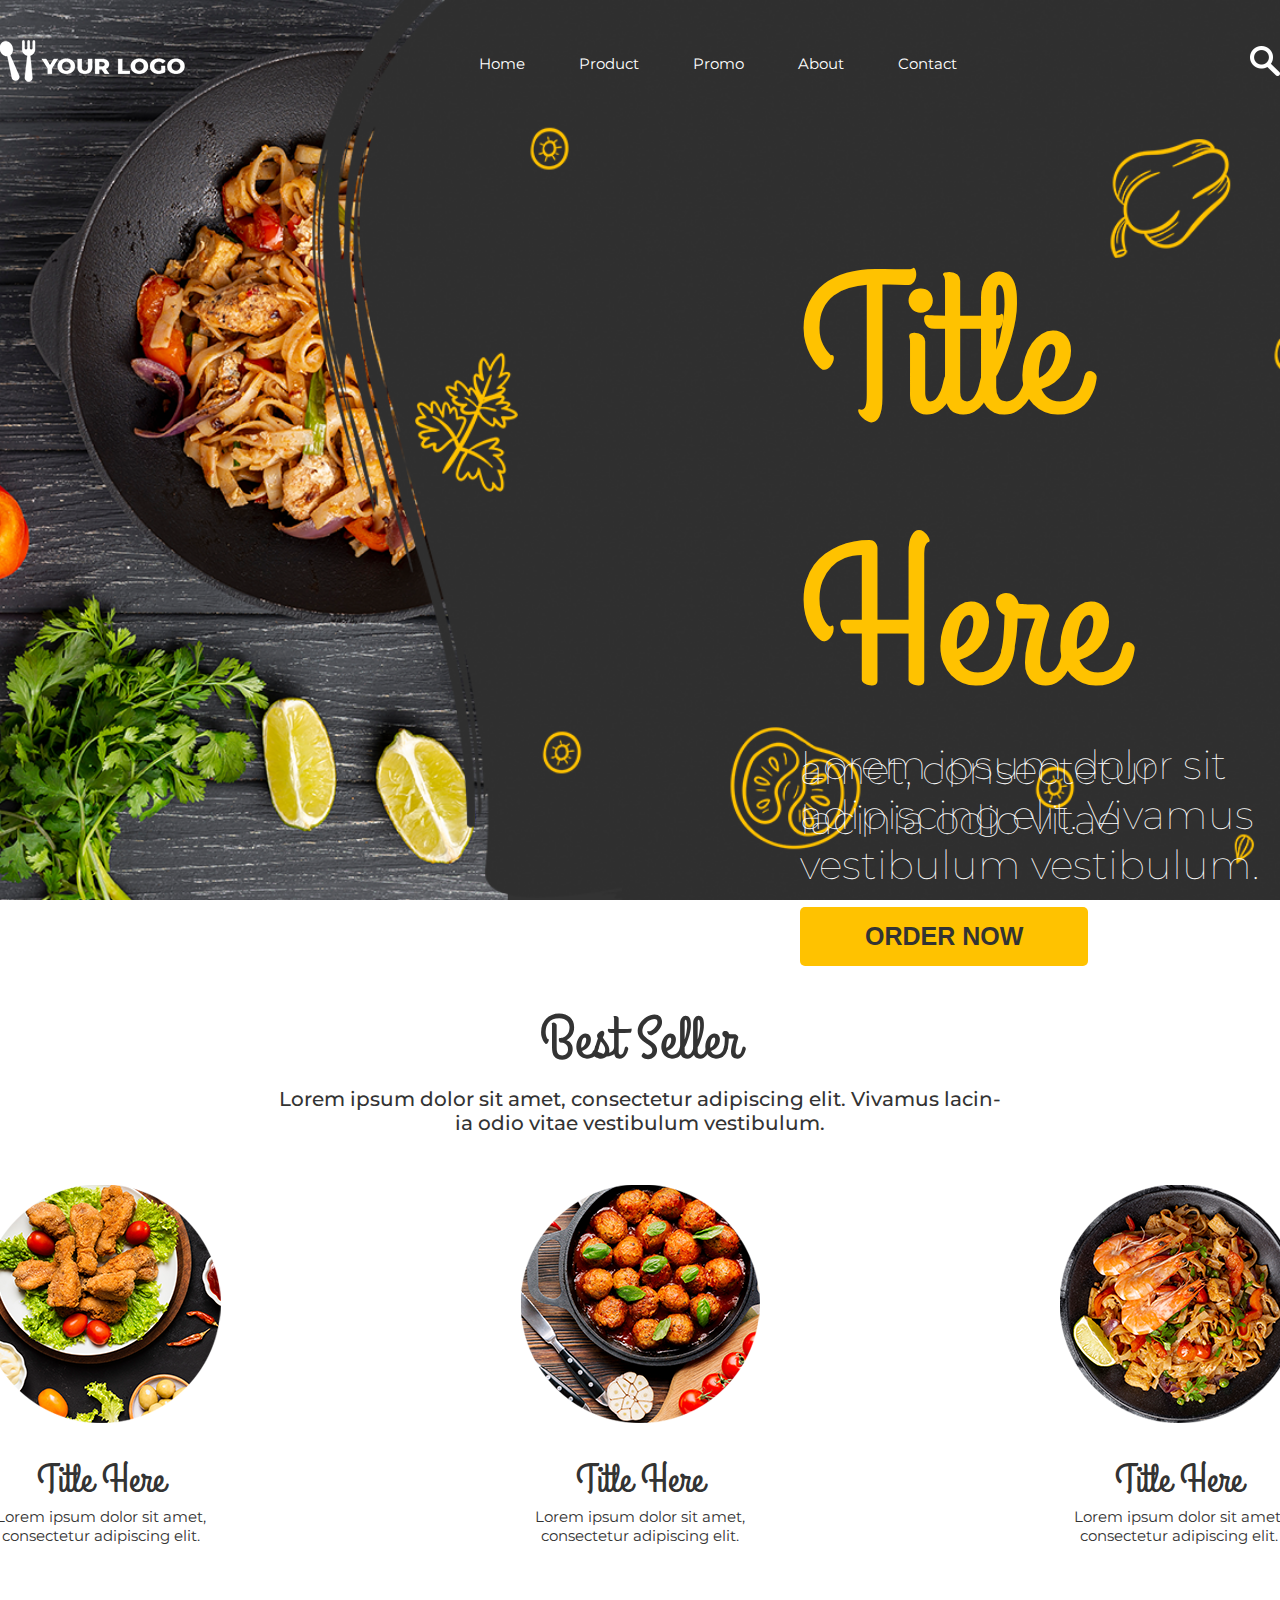
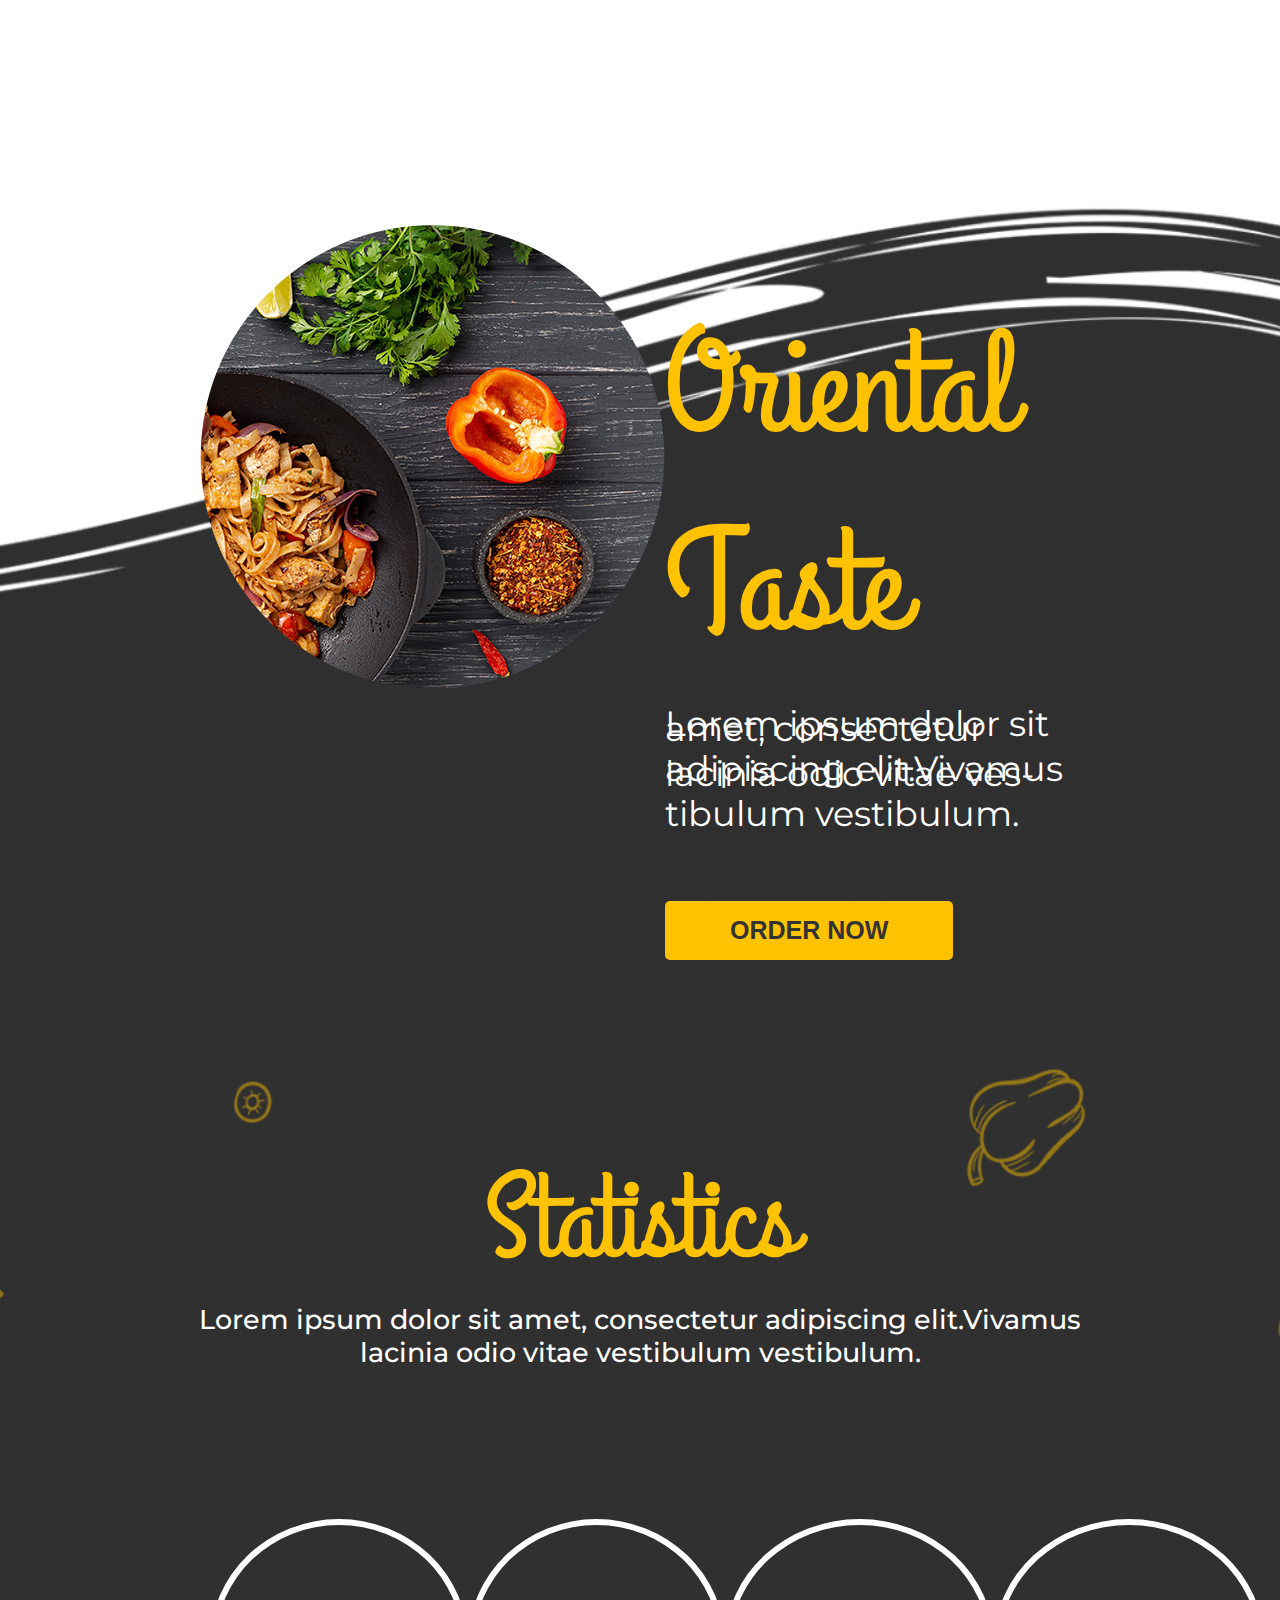
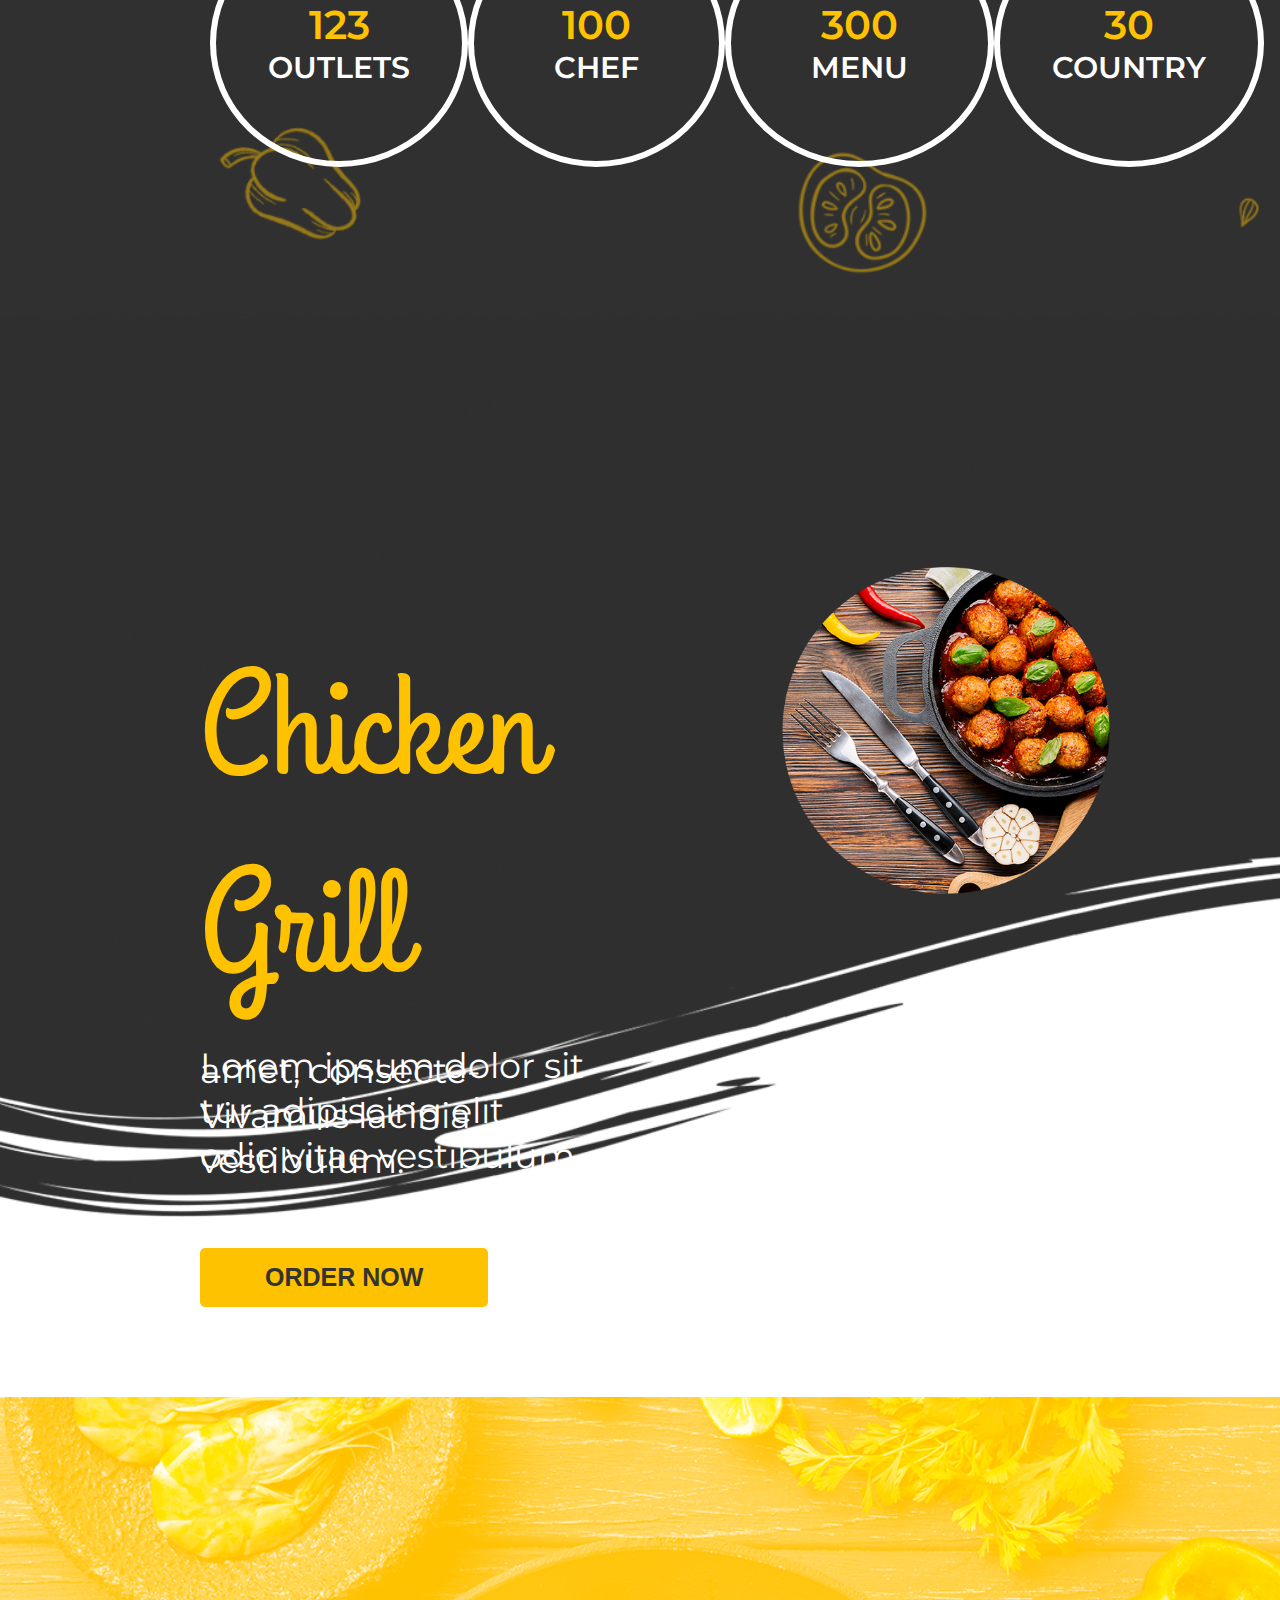
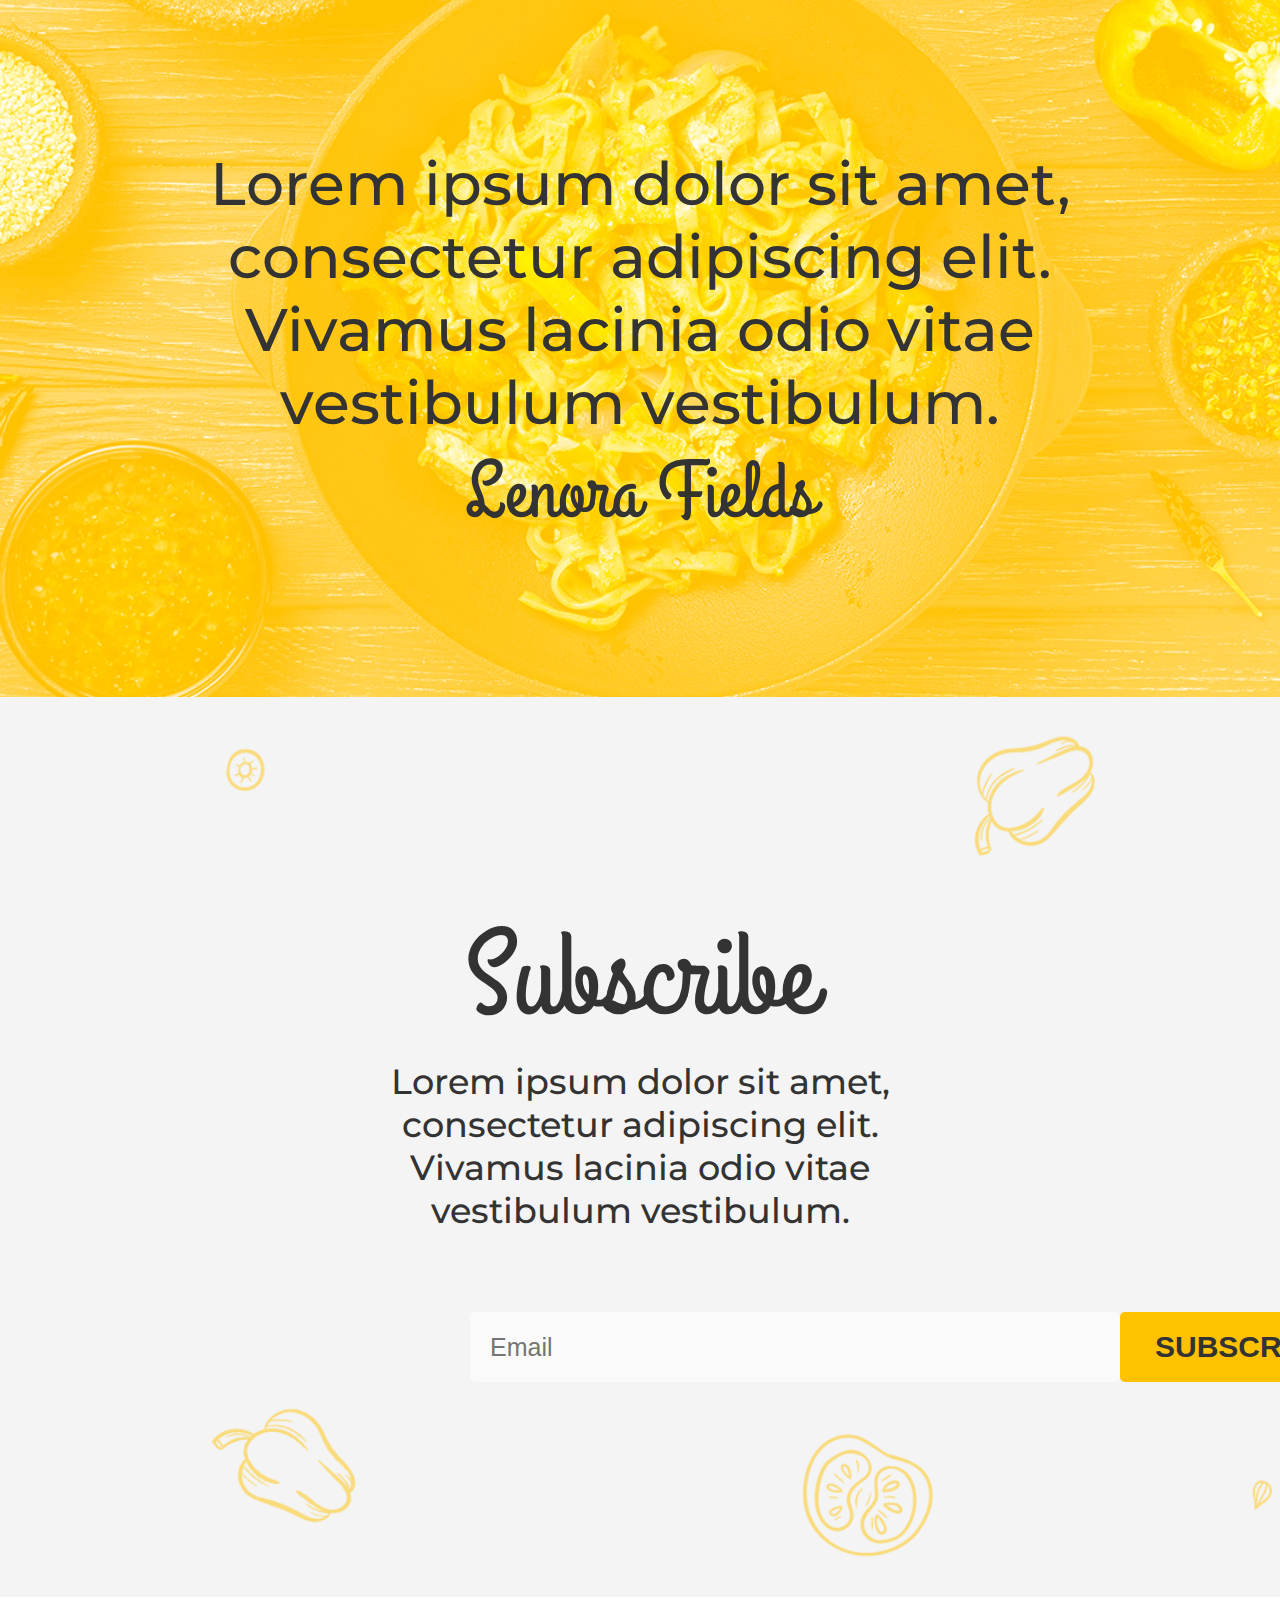
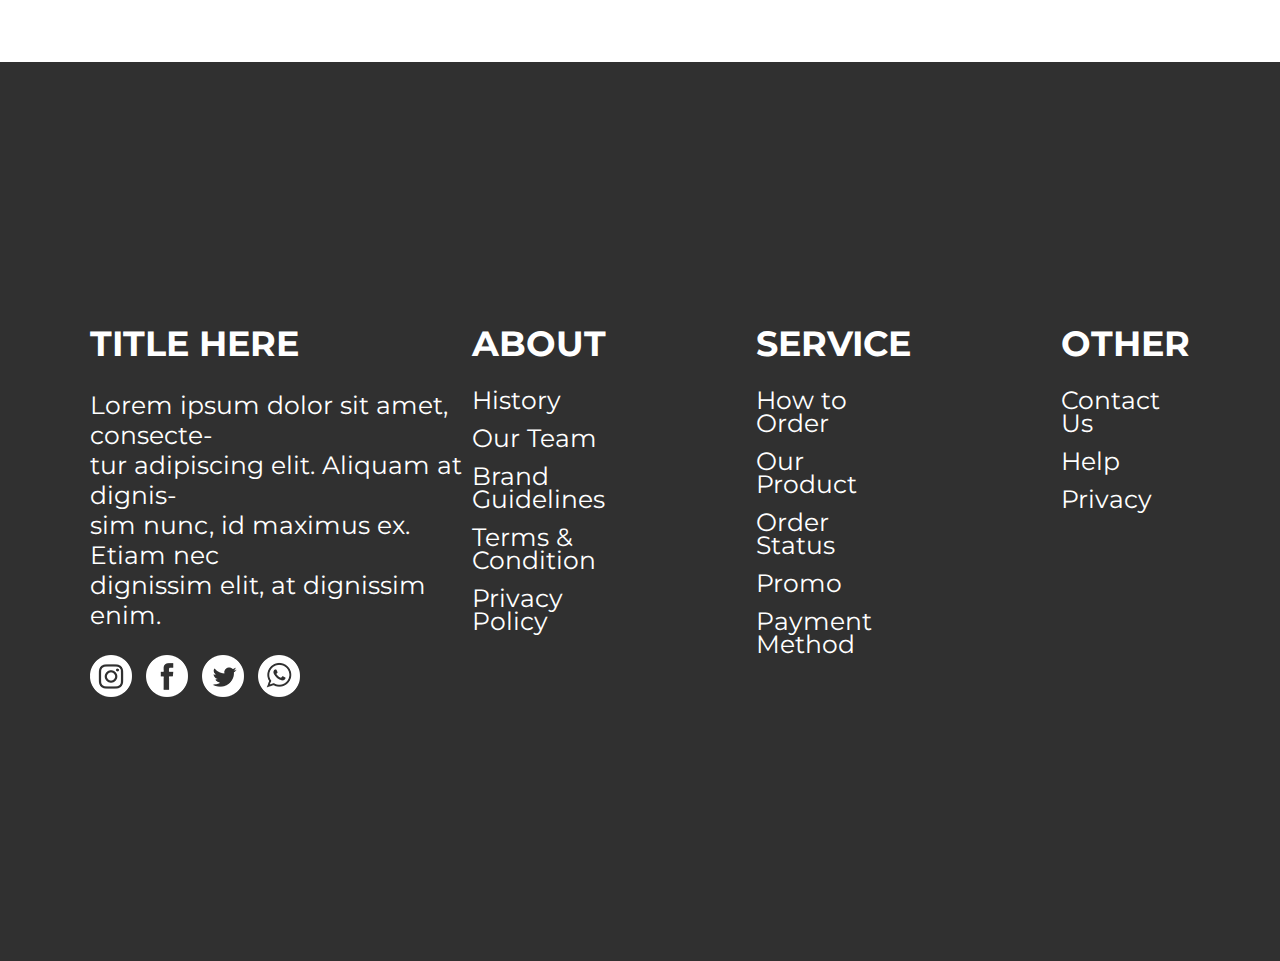
<file: index.html>
<!DOCTYPE html>
<html lang="en" dir="ltr">
  <head>
    <meta charset="utf-8">
    <title>Cook</title>
    <link rel="stylesheet" href="css/style.css">
    <link rel="preconnect" href="https://fonts.googleapis.com">
    <link rel="preconnect" href="https://fonts.gstatic.com" crossorigin>
    <link href="https://fonts.googleapis.com/css2?family=Grand+Hotel&family=Montserrat:wght@400;700;800&display=swap" rel="stylesheet">
  </head>
  <body>
    <header class="header">
      <div class="container">
        <div class="header__menu">
          <div class="header__logo">
            <img src="img/Menu/logo.png" alt="">
          </div>
          <nav class="nav">
            <a class="nav__link class" href="#">Home</a>
            <a class="nav__link" href="#">Product</a>
            <a class="nav__link" href="about.html">Promo</a>
            <a class="nav__link" href="#">About</a>
            <a class="nav__link" href="#">Contact</a>
          </nav>
          <a href="https://stihi.ru/pics/2013/09/01/8901.jpg" target="_blank"><img src="img/Menu/01.png" alt=""></a>
        </div>
      </div>
    </header>
      <div class="group1">
        <div class="container">
          <div class="intro">
            <div class="title">
            <h3>Title Here</h3></div>
              <div class="title__text">
                <h4>Lorem ipsum dolor sit amet, consectetur
                <p>adipiscing elit. Vivamus lacinia odio vitae</p>
                <p>vestibulum vestibulum.</p></h4>
              </div>
              <button class="button" type="submit">order now</button>
          </div>
        </div>
      </div>

    <div class="group2">
      <div class="container">
        <div class="BestSeller">
          <div class="title__2"><h3>Best Seller</h3></div>
          <div class="title__text2">
            <p>Lorem ipsum dolor sit amet, consectetur adipiscing elit. Vivamus lacin-</p>
            <p>ia odio vitae vestibulum vestibulum.</p>
          </div>
        </div>

        <div class="slidertitle">
          <div class="titlehere">
            <img class="icon" src="img/1.png" alt="">
            <span class="here">Title Here</span>
            <p>Lorem ipsum dolor sit amet,</p>
            <p>consectetur adipiscing elit.</p>
          </div>
          <div class="titlehere">
            <img class="icon" src="img/2.png" alt="">
            <span class="here">Title Here</span>
            <p>Lorem ipsum dolor sit amet,</p>
            <p>consectetur adipiscing elit.</p>
          </div>
          <div class="titlehere">
            <img class="icon" src="img/3.png" alt="">
            <span class="here">Title Here</span>
            <p>Lorem ipsum dolor sit amet,</p>
            <p>consectetur adipiscing elit.</p>
          </div>
        </div>
      </div>
    </div>

    <div class="group3">
      <div class="container">
        <div class="background">
          <div class="design"><img src="img/01.png" alt=""></div>
              <div class="text">
                  <div class="title__3">
                    <h3>Oriental Taste</h3>
                  </div>
                    <div class="title__text3">
                      <p>Lorem ipsum dolor sit amet, consectetur </p>
                      <p>adipiscing elit.Vivamus lacinia odio vitae ves-</p>
                      <p>tibulum vestibulum. </p>
                    </div>
                      <button class="button__group3" type="submit">order now</button>
              </div>
        </div>
      </div>
    </div>
      <div class="statistics">
        <div class="container">
                <div class="text__2">
                  <div class="title__4"><h3>Statistics</h3></div>
                      <div class="title_text4">
                        <p>Lorem ipsum dolor sit amet, consectetur adipiscing elit.Vivamus </p>
                        <p>lacinia odio vitae vestibulum vestibulum.</p>
                      </div>
                </div>
                      <div class="border">
                        <div class="share1">
                          <div class="count__number">123</div>
                          <div class="count__text">OUTLETS</div>
                      </div>
                        <div class="share">
                          <div class="count__number">100</div>
                          <div class="count__text">CHEF</div>
                        </div>
                        <div class="share">
                          <div class="count__number">300</div>
                          <div class="count__text">MENU</div>
                        </div>
                        <div class="share1">
                          <div class="count__number">30</div>
                          <div class="count__text">COUNTRY</div>
                        </div>
                      </div>
        </div>
      </div>

      <div class="group5">
        <div class="container">
          <div class="chiken">
            <div class="text">
              <div class="title__3">
                      <h3>Chicken Grill</h3>
              </div>
                <div class="title__text3">
                      <p>Lorem ipsum dolor sit amet, consecte-</p>
                      <p>tur adipiscing elit. Vivamus lacinia </p>
                      <p>odio vitae vestibulum vestibulum. </p>
                </div>
                      <button class="button__group3" type="submit">order now</button>
           </div>
                      <div class="design__2"><img src="img/02.png" alt=""></div>
          </div>
        </div>
      </div>
<div class="group6">
  <div class="container">
    <div class="text_group6">
      <div class="text__up">
          Lorem ipsum dolor sit amet, consectetur
          adipiscing elit. Vivamus lacinia odio vitae
          vestibulum vestibulum.
      </div>
      <div class="un__title">Lenora Fields</div>
    </div>
  </div>
</div>

<div class="group7">
  <div class="container">
    <div class="content">
      <div class="title__last">Subscribe</div>
      <div class="text__last">
        Lorem ipsum dolor sit amet, consectetur adipiscing elit.
        Vivamus lacinia odio vitae vestibulum vestibulum.
      </div>
    <div class="email">
      <div class="input">
        <input type="text" name="Email" placeholder="Email" required>
      </div>
    <button class="buttonchik" type="submit">SUBSCRIBE</button>
    </div>
  </div>
</div>
<footer class="podval">
  <div class="tpod">
          <div class="tend">
            <div class="title__end"><h4>Title here</h4></div>
              <div class="text__end">
                <p>Lorem ipsum dolor sit amet, consecte-</p>
                <p>tur adipiscing elit. Aliquam at dignis-</p>
                <p>sim nunc, id maximus ex. Etiam nec</p>
                <p>dignissim elit, at dignissim enim.</p>
              </div>
              <a class="social__s" href="https://www.instagram.com/" target="_blank">
                <img src="img/footer/Instagram.png" alt=""></a>
              <a class="social" href="https://ru-ru.facebook.com/" target="_blank">
                <img src="img/footer/Facebook.png" alt=""></a>
              <a class="social" href="https://twitter.com/?lang=ru" target="_blank">
                <img src="img/footer/Twitter.png" alt=""></a>
              <a class="social" href="https://web.whatsapp.com/" target="_blank">
                <img src="img/footer/WhatsApp.png" alt=""></a>
          </div>
          <div class="cok">
              <div class="about">
                <h4>About</h4>
                  <p><a class="link__foot" href="#">History</a></p>
                  <p><a class="link__foot" href="#">Our Team</a></p>
                  <p><a class="link__foot" href="#">Brand Guidelines</a></p>
                  <p><a class="link__foot" href="#">Terms & Condition</a></p>
                  <p><a class="link__foot" href="#">Privacy Policy</a></p>
              </div>
              <div class="about">
                <h4>Service</h4>
                  <p><a class="link__foot" href="#">How to Order</a></p>
                  <p><a class="link__foot" href="#">Our Product</a></p>
                  <p><a class="link__foot" href="#">Order Status</a></p>
                  <p><a class="link__foot" href="#">Promo</a></p>
                  <p><a class="link__foot" href="#">Payment Method</a></p>
              </div>
              <div class="about__class">
                <h4>Other</h4>
                  <p><a class="link__foot" href="#">Contact Us</a></p>
                  <p><a class="link__foot" href="#">Help</a></p>
                  <p><a class="link__foot" href="#">Privacy</a></p>
              </div>
            </div>
  </div>
</footer>
  </body>
</html>
</file>
<file: css/style.css>
body {
  font-family: 'Montserrat', sans-serif;
  font-size: 15px;
  color: white;
  margin: 0;
}

h1,h2,h3,h4,h5 {
  margin: 0;
}

*,
*:before,
*:after{
    box-sizing: border-box;
}

html {
  background-repeat: no-repeat;
  background-position: center center;
  background-attachment: fixed;
  -webkit-background-size: cover;
  -moz-background-size: cover;
  -o-background-size: cover;
  background-size: cover;
}

.container {
  width: 100%;
  max-width: 1800px;
  margin: 0 auto;
}

.header {
  position: absolute;
  top: 0;
  left: 0;
  right: 0;
  z-index: 1000;
}

.header__menu {
  display: flex;
  justify-content: space-between;
  align-items: center;
  margin-top: 40px;
  font-size: 15px;
}

.nav a{
  text-decoration: none;
  color: white;
}

.nav__link {
  margin: 0 25px;
  transition: 0.2s linear;
}

.nav__link:hover {
  color: yellow;
}

.group1 {
  background: #333333 url('images/111.png') center no-repeat;
  -webkit-background-size: cover;
  background-size: cover;
  height: 100vh;
  background-position: center;
}

.intro {
  margin-left: 800px;
  padding: 220px 0;
}



.title h3 {
  font-family: 'Grand Hotel', cursive;
  font-size: 200px;
  color: #ffc200;
  font-weight: 500;
  margin: 0px;
}

.title__text {
  font-size: 40px;
  line-height: 5px;
  color: #fff;
}

.title__text h4 {
  font-weight: 100;
}

.button {
  padding: 15px 65px;
  background-color: #ffc200;
  color: #333333;
  text-transform: uppercase;
  text-decoration: none;
  border-radius: 5px;
  border: 0;
  font-weight: 700;
  font-size: 25px;
  cursor: pointer;
}
/*--------------------------------------------Group2--------------------------------------------*/
.group2 {
  background: white;
}

.BestSeller {
  margin-top: 100px;
}

.title__2 h3{
  text-align: center;
  color: #333333;
  font-size: 60px;
  font-weight: 500;
  font-family: 'Grand Hotel', cursive;
  margin-bottom: 5px;
}

.title__text2 p{
  text-align: center;
  color: #333333;
  font-size: 20px;
  font-weight: 500;
  margin: 0;
}

.here {
  font-family: 'Grand Hotel', cursive;
  font-size: 40px;
  color: #333333;
}

.slidertitle {
  display: flex;
  justify-content: center;
}

.titlehere {
  margin: 0 150px;
  text-align: center;
  display: flex;
  flex-direction: column;
  justify-content: center;
  align-items: center;
}

.titlehere p {
  margin: 0;
  color: #333333;
}

.icon {
  padding-top: 50px;
  margin-bottom: 30px;
}

/*---------------------------------------------Group3-------------------------------------------*/

.group3 {
  background: url('images/bacground/content.png') center no-repeat;
  background-size: cover;
  padding: 30px 0;
  margin-top: 60px;
}

.background {
  display: flex;
  justify-content: space-between;
  margin-top: 190px;

}

.title__3 {
  font-family: 'Grand Hotel', cursive;
  font-size: 125px;
  font-weight: 500;
  color: #ffc200;
  margin-top: 65px;
}

.title__3 h3 {
  margin: 0;
  font-weight: 500;
}

.title__text3 {
  font-size: 35px;
  color: white;
}

.title__text3 p {
  line-height: 5px;
}

.design {
  padding-left: 200px;
}

.text {
  padding-right: 150px;
}

.button__group3 {
  margin-top: 50px;
  padding: 15px 65px;
  background-color: #ffc200;
  color: #333333;
  text-transform: uppercase;
  text-decoration: none;
  border-radius: 5px;
  border: 0;
  font-weight: 700;
  font-size: 25px;
  cursor: pointer;
}
 /*----------------------------------------Statistics----------------------------------------*/

.statistics {
  background: url('images/bacground/statistics.png') center no-repeat;
  background-size: cover;
  overflow: hidden;
  height: 103vh;
  display: block;
}

.text__2 {
  text-align: center;
  margin: 150px;

}

.title__4, .title__4 h3 {
  font-family: 'Grand Hotel', cursive;
  font-size: 120px;
  font-weight: 100;
  color: #ffc200;
}

.title_text4 p{
  text-align: center;
  color: #fff;
  font-size: 27px;
  font-weight: 500;
  margin: 0;
}

.border {
  padding: 0 210px;
  display: flex;
  justify-content: space-between;
  align-items: center;

}

.share {
  border: 6px solid white;
  border-radius: 100%;
  padding: 75px 80px;
}

.share1 {
  border: 6px solid white;
  border-radius: 100%;
  padding: 75px 52px;
}

.count__number {
  color: #ffc200;
  font-size: 40px;
  font-weight: 600;
  text-align: center;
}

.count__text {
  color: white;
  font-size: 30px;
  font-weight: 600;
  text-align: center;
}

/*-----------------------------GRoup5-------------------------------------*/

.group5 {
  background-image: url('images/bacground/Design.png');
  background-size: cover;
  background-repeat: no-repeat;
  height: 100vh;
  display: block;
  background-position: center;
}

.chiken {
  display: flex;
  padding: 250px 200px;

}

.design__2 img{
  width: 110%;
}

/*-----------------------------GRoup6-------------------------------------*/

.group6 {
  background: url('images/bacground/shape.png');
  background-position: center;
  background-size: cover;
  background-repeat: no-repeat;
  height: 100vh;
  display: block;
  margin-top: 180px;

}

.text_group6 {
  justify-content:center;
  padding: 350px 130px;

}

.text__up {
  text-align: center;
  font-size: 60px;
  margin: 0;
  color: #333333;
  font-weight: 500;

}

.un__title {
  font-family: 'Grand Hotel', cursive;
  font-size: 80px;
  text-align: center;
  color: #333333;
}

/*-----------------------------GRoup6-------------------------------------*/
.group7 {
  background: url('images/bacground/last.png');
  background-position: center;
  background-size: cover;
  background-repeat: no-repeat;
  height: 100vh;
  display: block;
}

.content {
  padding: 200px;
}

.title__last {
  font-family: 'Grand Hotel', cursive;
  font-size: 120px;
  text-align: center;
  color: #333333;
}

.text__last {
  text-align: center;
  font-size: 35px;
  color: #333333;
  font-weight: 500;
  padding: 0 150px;
}

.input input {
  width: 650px;
  border: 1px solid #white;
  border-radius: 5px
}

.input input:hover {
  border: none;
}

input {
  box-sizing: border-box;
  background-color: #fafafa;
  font-size: 25px;
  line-height: 50px;
  font-weight: 500;
  color: #333;
  border: none;
  padding: 10px 20px;
}
.email {
  display: flex;
  padding: 80px 270px
}

.buttonchik {
  padding: 12px 35px;
  border: none;
  font-size: 30px;
  font-weight: 600;

  border-radius: 5px;
  background-color: #ffc200;
  color: #333;
  text-transform: uppercase;
  cursor: pointer;
}

.podval {
  background: #303030;
}

.tpod {
  display: flex;
  padding: 260px 90px;
  justify-content: space-between;

}

.social__s img{
  margin-top: 25px;
  padding-right: 5px;
}

.social img{
  padding: 0 5px;
}

.cok {
  display: flex;
  justify-content: space-between;
}

.about {
  margin-right: 150px;
}

.about h4 {
  font-size: 35px;
  text-transform: uppercase;
  margin-bottom: 25px;
}

.link__foot {
  font-size: 25px;
  line-height: 20px;
  text-decoration: none;
  color: white;
}

.link__foot:hover {
  color: #ffc200;
  transition: .5s linear;
}

.about__class h4 {
  font-size: 35px;
  text-transform: uppercase;
  margin-bottom: 25px;
}

.title__end h4 {
  margin-bottom: 25px;
  font-size: 35px;
  text-transform: uppercase;
}

.text__end p {
  font-size: 25px;
  margin: 0
}
</file>
